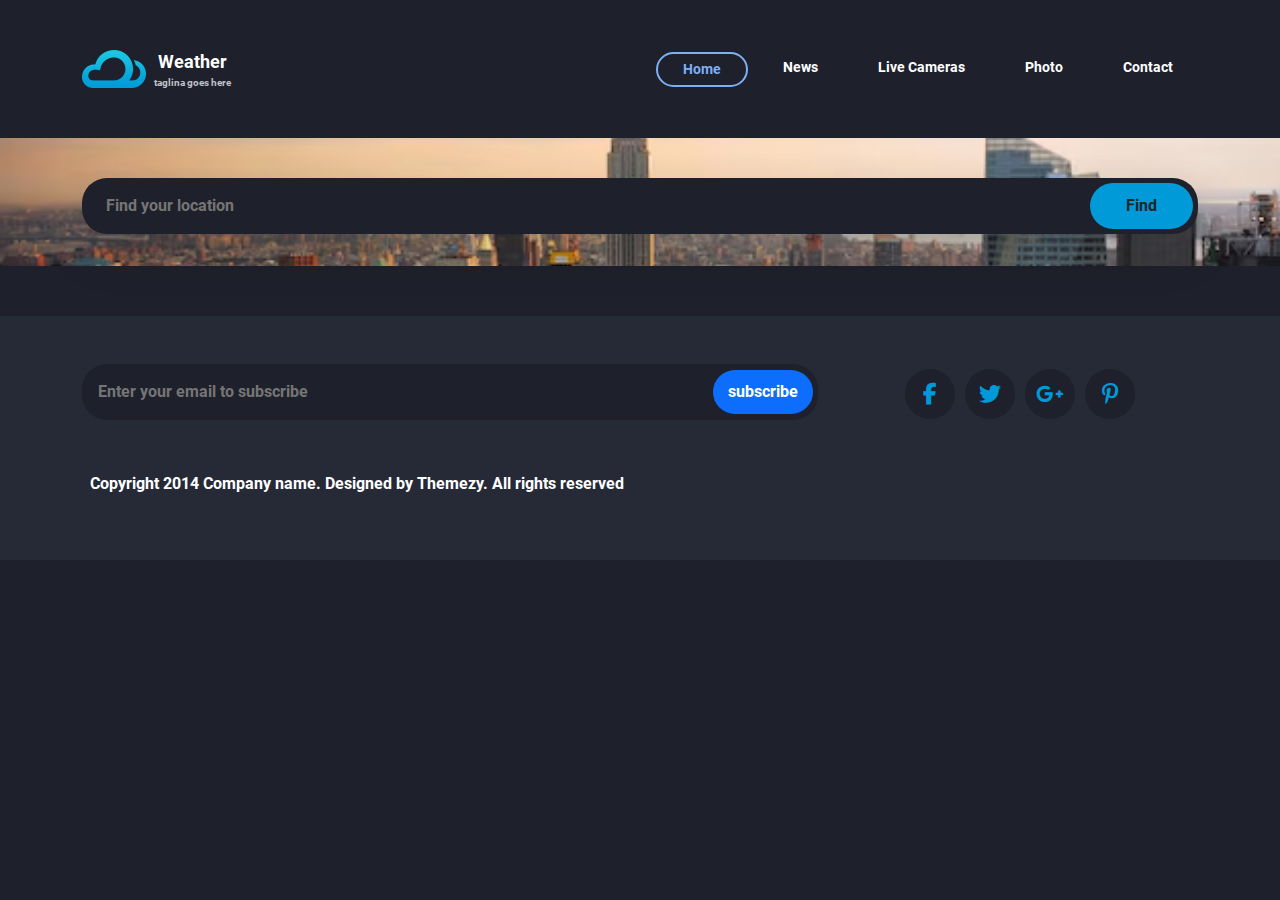
<file: index.html>
<!DOCTYPE html>
<html lang="en">
<head>
    <meta charset="UTF-8">
    <meta name="viewport" content="width=device-width, initial-scale=1.0">
    <link rel="stylesheet" href="css/all.min.css">
    <link rel="stylesheet" href="css/bootstrap.min.css">
    <link rel="stylesheet" href="css/style.css">
    <title>weather</title>
</head>
<body>
    <header>
        <nav class="navbar navbar-expand-lg bg-color p-5">
            <div class="container">
              <div class="d-flex flex-row justify-content-center align-items-center">
                <div class=" me-2">
                    <img src="img/logo.png" alt="logo">
                </div>
                <div class="d-flex flex-column justify-content-between align-items-center">
                    <a href="index.html" class="text-decoration-none  text-white main">Weather</a>
                    <a href="index.html" class="text-decoration-none txt-color ancor">taglina goes here</a>
                </div>
              </div>
              <button class="navbar-toggler" type="button" data-bs-toggle="collapse" data-bs-target="#navbarSupportedContent" aria-controls="navbarSupportedContent" aria-expanded="false" aria-label="Toggle navigation">
                <span class="navbar-toggler-icon text-white"><i class="fa-solid fa-bars"></i></span>
              </button>
              <div class="collapse navbar-collapse " id="navbarSupportedContent">
                <ul class="navbar-nav ms-auto mb-2 mb-lg-0  ">
                  <li class="nav-item mt-sm-3 mt-lg-0">
                    <a class="nav-link active  text-white" aria-current="page" href="index.html">Home</a>
                  </li>
                  <li class="nav-item">
                    <a class="nav-link text-capitalize  text-white" href="#">news</a>
                  </li>
                
                  <li class="nav-item">
                    <a class="nav-link text-capitalize  text-white" href="#">live cameras</a>
                  </li>
                
                  <li class="nav-item">
                    <a class="nav-link text-capitalize  text-white" href="#">photo</a>
                  </li>
                
                  <li class="nav-item">
                    <a class="nav-link text-capitalize  text-white" href="contact.html">contact</a>
                  </li>
                
                 
          
          </nav>
    </header>
    <main class="h-50 bg-color search">
      <div>
        <div class="p-3 ">
        
          <div class="container ">
            <div class="position-relative ">
              <input type="search" placeholder="Find your location" name="location"  class=" w-100  mb-3 mt-4 p-3 ps-4 border-0 bg-color txt-color shadow-lg" id="search">
              <button class="btn " id="btn">Find</button>
            </div>
            <div class="row mt-2 pb-5 g-md-5 d-none" id="demo">
              <div class="col-lg-4 card bg2-color txt-color rounded-0 text-center" id="today">
  
            
              </div>
              <div class="col-lg-4 card bg-color txt-color rounded-0 text-center" id="tomorow">
                
              </div>
              <div class="col-lg-4 card bg2-color txt-color rounded-0 text-center" id="nextDay">
              </div>
             
              </div>
         </div> 
          </div>
      </div>
     
    </main>
    <footer class="bg2-color txt-color p-5 mt-5" >
      <div class="container">
        <div class="row">
          <div class="col-md-8">
            <div class="position-relative">
              <input type="search" placeholder="Enter your email to subscribe" class="w-100 p-3 bg-color txt-color border-0">
              <button class="btn2 btn-primary ">subscribe</button>
            </div>
          </div>
          <div class="col-md-4">
            <div class="d-flex flex-row justify-content-center align-items-center soial">
              <a href="#"><i class="fa-brands fa-facebook-f"></i></a>
              <a href="#"><i class="fa-brands fa-twitter"></i></a>
              <a href="#"><i class="fa-brands fa-google-plus-g"></i></a>
              <a href="#"><i class="fa-brands fa-pinterest-p"></i></a>

            </div>
          </div>
        </div>
        <p class="fs-6 text-white mt-5 ps-2">Copyright 2014 Company name. Designed by Themezy. All rights reserved</p>
      </div>
    </footer>





    <script src="js/bootstrap.bundle.js"></script>
    <script src="js/main.js"></script>
</body>
</html>
</file>
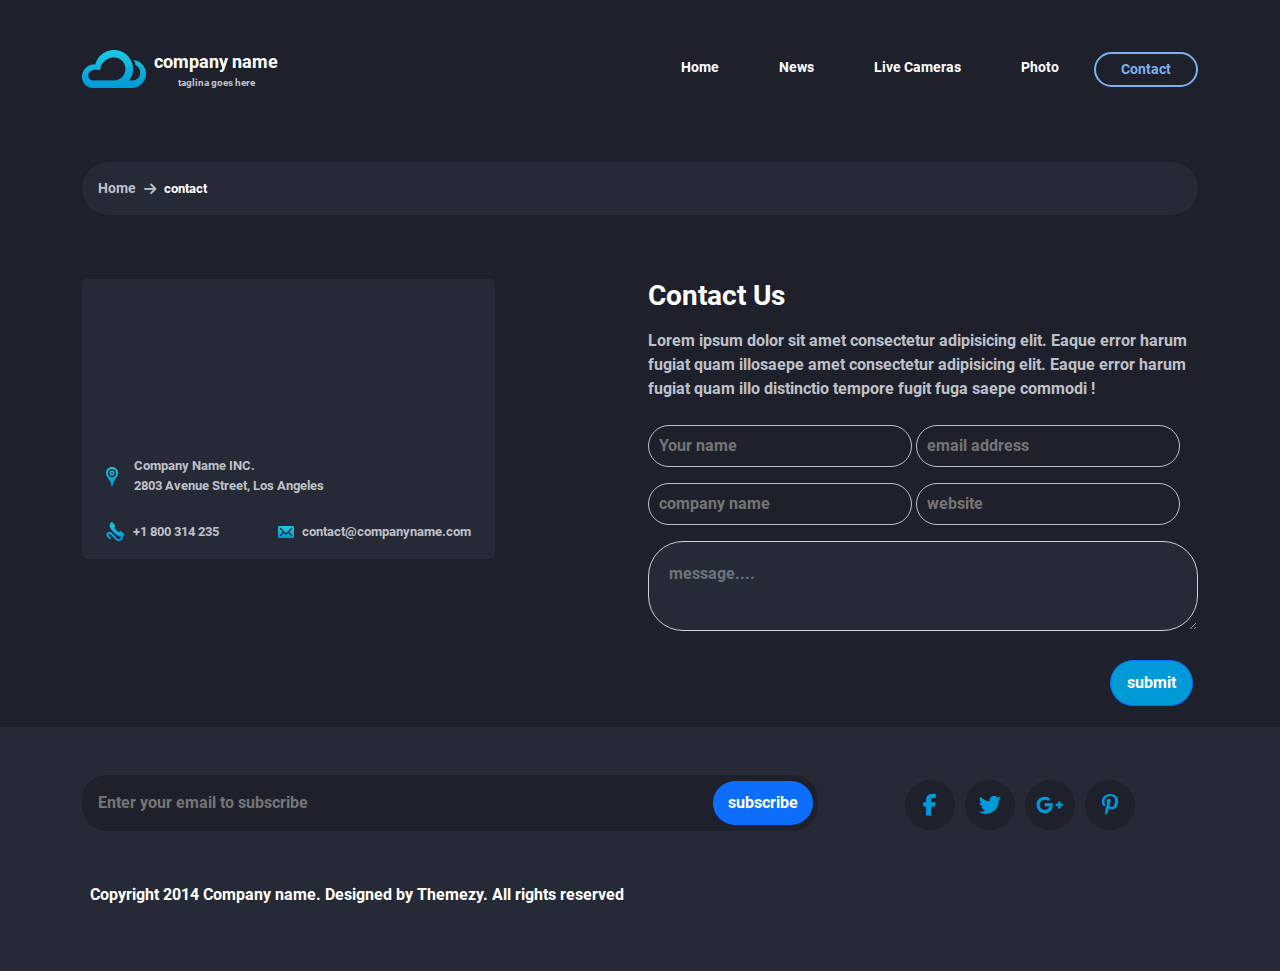
<file: contact.html>
<!DOCTYPE html>
<html lang="en">
<head>
    <meta charset="UTF-8">
    <meta name="viewport" content="width=device-width, initial-scale=1.0">
    <link rel="stylesheet" href="css/all.min.css">
    <link rel="stylesheet" href="css/bootstrap.min.css">
    <link rel="stylesheet" href="css/style.css">
    <title>contact</title>
</head>
<body>
    <header>
        <nav class="navbar navbar-expand-lg bg-color p-5">
            <div class="container">
              <div class="d-flex flex-row justify-content-center align-items-center">
                <div class=" me-2">
                    <img src="img/logo.png" alt="logo">
                </div>
                <div class="d-flex flex-column justify-content-between align-items-center">
                    <a href="index.html" class="text-decoration-none  text-white main">company name</a>
                    <a href="index.html" class="text-decoration-none txt-color ancor">taglina goes here</a>
                </div>
              </div>
              <button class="navbar-toggler" type="button" data-bs-toggle="collapse" data-bs-target="#navbarSupportedContent" aria-controls="navbarSupportedContent" aria-expanded="false" aria-label="Toggle navigation">
                <span class="navbar-toggler-icon text-white"><i class="fa-solid fa-bars"></i></span>
              </button>
              <div class="collapse navbar-collapse " id="navbarSupportedContent">
                <ul class="navbar-nav ms-auto mb-2 mb-lg-0  ">
                  <li class="nav-item mt-sm-3 mt-lg-0">
                    <a class="nav-link   text-white" aria-current="page" href="index.html">Home</a>
                  </li>
                  <li class="nav-item">
                    <a class="nav-link text-capitalize  text-white" href="#">news</a>
                  </li>
                
                  <li class="nav-item">
                    <a class="nav-link text-capitalize  text-white" href="#">live cameras</a>
                  </li>
                
                  <li class="nav-item">
                    <a class="nav-link text-capitalize  text-white" href="#">photo</a>
                  </li>
                
                  <li class="nav-item">
                    <a class="nav-link text-capitalize active text-white" href="#">contact</a>
                  </li>
                
                 
          
          </nav>
    </header>
    <main class="mt-4">
        <div class="container">
            <div class="w-100  d-flex flex-row justify-content-start align-items-center   p-3 bg2-color header">
                <a href="index.html" class="me-2 txt-color text-decoration-none txt-color">Home</a>
                <i class="fa-solid fa-arrow-right me-2 txt-color"></i>
                <span class="text-white">contact</span>
            </div>
            <div class="row g-3 mt-5">
                <div class="col-lg-6">
                    <div class="w-75 bg2-color  d-flex flex-column pt-5 ps-2 justify-content-end txt-color  pb-3 rounded-3 cbody">
                        <div class="d-flex flex-row justify-content-start align-items-center pt-5 mt-5">
                            <div class="ms-3 me-3">
                                <a href="#">
                                    <img src="img/icon-marker.png">
                                </a>
                            </div>
                            <div class=" d-flex flex-column justify-content-start align-items-start">
                                <span >Company Name INC.</span>
                                <span >2803 Avenue Street, Los Angeles</span>
                            </div>
                        </div>
                        <div class="d-flex flex-row justify-content-between align-items-center ms-3 mt-4">
                            <div class="d-flex flex-row justify-content-center align-items-center">
                                <a href="#">
                                    <img src="img/icon-phone.png">
                                </a>
                                <a href="#" class="text-decoration-none txt-color mx-2 fs-6"><span> +1 800 314 235</span></a>
                            </div>
                            <div class="d-flex flex-row justify-content-center align-items-center">
                                <a href="#">
                                    <img src="img/icon-envelope.png">
                                </a>
                                <a href="#" class="text-decoration-none txt-color mx-2 fs-6 pe-3">   <span> contact@companyname.com</span> </a>
                            </div>
                        </div>
                       
                    </div>
                </div>
                <div class="col-lg-6">
                    <div>
                        <h1 class="text-white mb-3 fs-3">Contact Us</h1>
                        <p class="txt-color fs-6">Lorem ipsum dolor sit amet consectetur adipisicing elit. Eaque error harum fugiat quam illosaepe amet consectetur adipisicing elit. Eaque error harum fugiat quam illo distinctio tempore fugit fuga saepe commodi !</p>
                         <div class="mt-4 pb-5 form">
                            <input type="text" placeholder="Your name" name="name" id="Fname" class="bg-color p-2  mb-3">
                            <input type="email" placeholder="email address" name="email" id="email" class="bg-color p-2  mb-3">
                            <input type="text" placeholder="company name" name="companyName" id="companyName" class="bg-color p-2  mb-3">
                            <input type="text" placeholder="website" name="website" id="website" class="bg-color p-2 mb-3">
                            <textarea class="form-control w-100 bg2-color " placeholder="message...." id="message"></textarea>
                            <div class="d-flex justify-content-end align-items-center position-relative">
                                <button class="btn btn-primary px-3">submit</button>
                            </div>
                         </div>
                    </div>
                </div>
            </div>
        </div>
    </main>
    <footer class="bg2-color txt-color p-5 mt-5" >
        <div class="container">
          <div class="row">
            <div class="col-md-8">
              <div class="position-relative">
                <input type="search" placeholder="Enter your email to subscribe" class="w-100 p-3 bg-color txt-color border-0">
                <button class="btn2 btn-primary ">subscribe</button>
              </div>
            </div>
            <div class="col-md-4">
              <div class="d-flex flex-row justify-content-center align-items-center soial">
                <a href="#"><i class="fa-brands fa-facebook-f"></i></a>
                <a href="#"><i class="fa-brands fa-twitter"></i></a>
                <a href="#"><i class="fa-brands fa-google-plus-g"></i></a>
                <a href="#"><i class="fa-brands fa-pinterest-p"></i></a>
  
              </div>
            </div>
          </div>
          <p class="fs-6 text-white mt-5 ps-2">Copyright 2014 Company name. Designed by Themezy. All rights reserved</p>
        </div>
      </footer>

    <script src="js/bootstrap.bundle.js"></script>
    <script src="js/main.js"></script>
</body>
</html>
</file>
<file: css/style.css>
@font-face {
    font-family: "Roboto";
    src: url(../Roboto-Bold.ttf);
}


:root
{
    
    --bg-color:#1e202b;
    --txt-color:#bfc1c8;
    --second-bg-color:#262936;
    --btn-color:#009ad8;
    --head-bg:rgba(0, 0, 0, 0.1);
}

body
{
    font-family: "Roboto";
    background-color: var(--bg-color);
}
.bg-color
{
    background-color: var(--bg-color);
}
.bg2-color
{
    background-color: var(--second-bg-color);
}
.txt-color{
    color: var(--txt-color);
}

.main
{
    font-size: 18px;
}
.ancor
{
    font-size: 10px;
}
.ancor:hover
{
    color: var(--txt-color);
}

.active
{
    border: 2px solid rgb(125, 176, 243);
    color: rgb(125, 176, 243) !important;
    border-radius: 20px;
}
.nav-item a
{
    font-size: 14px;
    transition: all .5s;
   padding: 5px 25px !important;
    margin-left: 10px;
}
.nav-item a:hover 
{
    border: 2px solid rgb(125, 176, 243);
    color: rgb(125, 176, 243) !important;
    border-radius: 20px;
    
}


.search
{
    background: url(../img/new-york-city_649448-1679.avif);
    background-repeat: no-repeat;
    background-size: cover;
    background-position: center center;
   
    margin-bottom: 50px;
}

input
{
    border-radius: 25px !important;
}
input:focus 
{
    background-color: var(--second-bg-color);
    color: var(--txt-color);
   box-shadow: 0 0 0 rgba(0, 0, 0, 0.1) !important;
}
.btn
{
    position: absolute;
    padding: 10px 35px;
    border-radius: 25px;
   top:29px;
   right: 5px;
    background-color: var(--btn-color);
}

.days
{
    position: absolute;
   top:-20px
}

.head
{
    background-color: var(--head-bg);
    width: 100%;
    color: var(--txt-color);
    display: flex;
    flex-direction: row;
    align-items: center;
    justify-content: space-between;
}

.btn2
{
    border: 0;
    border-radius: 25px;
    padding: 10px 15px;
    position: absolute;
    right: 5px;
    top: 6px;
}
.soial >a
{
    width: 30px;
    height: 30px;
    background-color: #1e202b;
    border-radius: 50%;
    padding: 25px;
    color:#009ad8;
    text-align: center;
    margin: 5px;
    font-size: 22px;
    display: flex;
    justify-content: center;
    align-items: center;
    text-decoration: none;
}
.soial a:hover 
{
    background-color: #009ad8;
    color: #fff;
}

.temp
{
    font-size: 65px;
    color:#fff !important;
    
}
.temp img
{
    width: 96px;
}

.status
 {
    color: #009ad8 !important;
    font-size: 12px !important;
 }

 .header{
    border-radius:35px !important;
    font-size: 14px;
 }
 .header a:hover
 {
    text-decoration: underline !important;
    color: var(--txt-color);
 }
 .cbody{
    height: 280px!important;
 }

 span{
    font-size: 13px;
 }
 .cbody a:hover 
 {
    color: var(--txt-color);
 }

 .form input
 {
    border: 1px solid var(--txt-color);
   width: 48%;
   padding-left: 10px !important;
 }
 .form input:hover
 {
    border-color: #009ad8;
 }
 .form textarea 
 {
    height: 30%;
    border-radius: 35px !important;
    padding: 20px;
 }
 .form textarea:hover 
 {
    border: 1px solid  #009ad8;
 }
</file>
